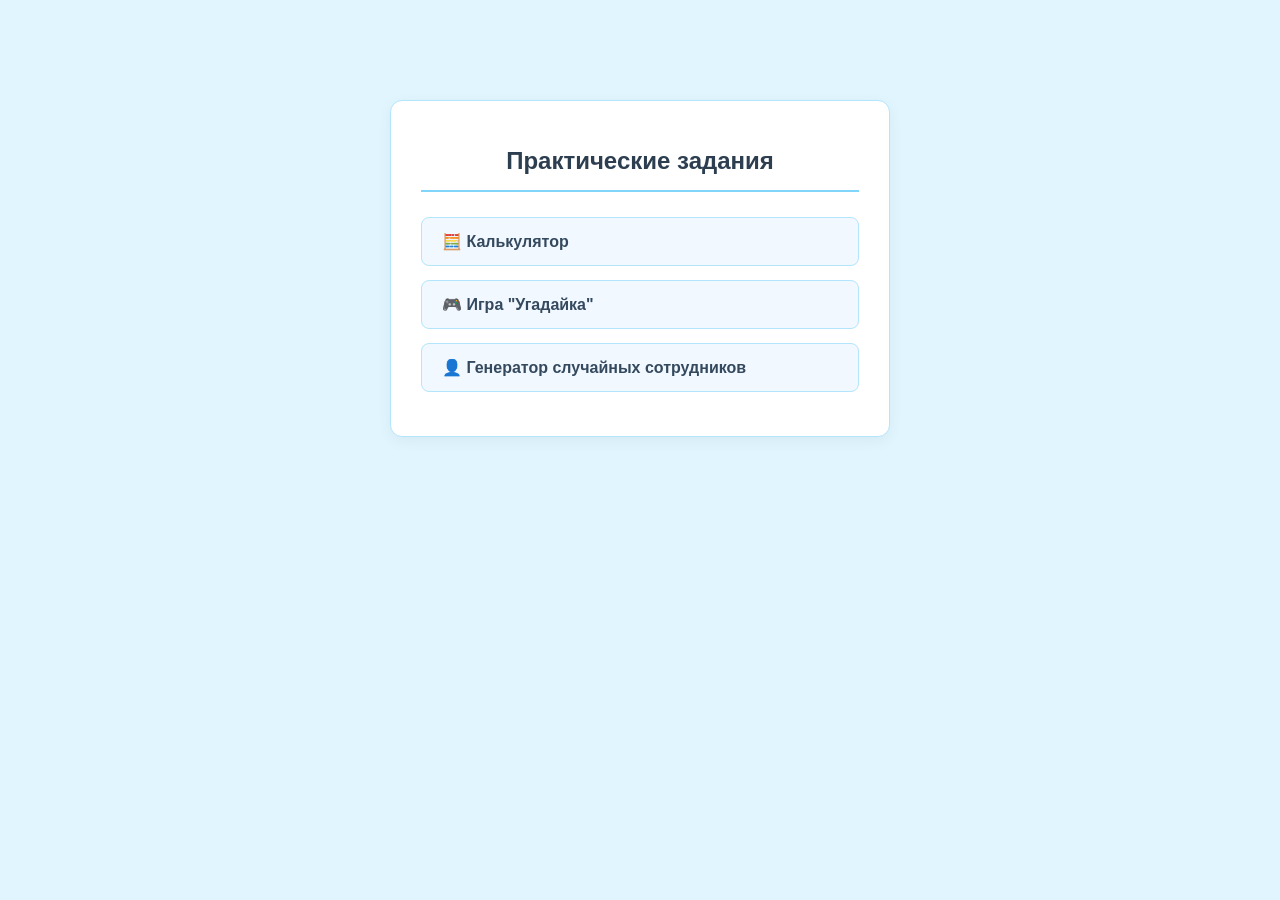
<file: index.html>
<!DOCTYPE html>
<html lang="ru">
<head>
    <meta charset="UTF-8">
    <title>Практика</title>
    <style>
        body { 
            font-family: 'Segoe UI', Arial, sans-serif; 
            max-width: 500px; 
            margin: 80px auto; 
            padding: 20px; 
            background-color: #e1f5fe;
            color: #2c3e50;
        }

        .portfolio-card {
            background-color: #ffffff;
            padding: 30px;
            border-radius: 12px;
            border: 1px solid #b3e5fc;
            box-shadow: 0 4px 15px rgba(0, 0, 0, 0.05);
        }

        h1 { 
            font-size: 24px;
            color: #2c3e50; 
            text-align: center;
            margin-bottom: 25px;
            padding-bottom: 15px;
            border-bottom: 2px solid #81d4fa;
        }

        a { 
            display: block; 
            margin: 14px 0; 
            padding: 14px 20px;
            font-size: 16px; 
            font-weight: 600;
            color: #34495e;
            text-decoration: none;
            background-color: #f1f8ff;
            border: 1px solid #b3e5fc;
            border-radius: 8px;
            transition: all 0.2s ease-in-out;
        }

        a:hover {
            background-color: #29b6f6;
            color: #ffffff;
            transform: translateX(6px);
            box-shadow: 0 4px 10px rgba(41, 182, 246, 0.2);
        }
    </style>
</head>
<body>

    <div class="portfolio-card">
        <h1>Практические задания</h1>
        
        <a href="bjs/07_Number_and_string/">🧮 Калькулятор</a>
        <a href="bjs/08_if_else/">🎮 Игра "Угадайка"</a>
        <a href="bjs/10_function_object/">👤 Генератор случайных сотрудников</a>
    </div>

</body>
</html>
</file>
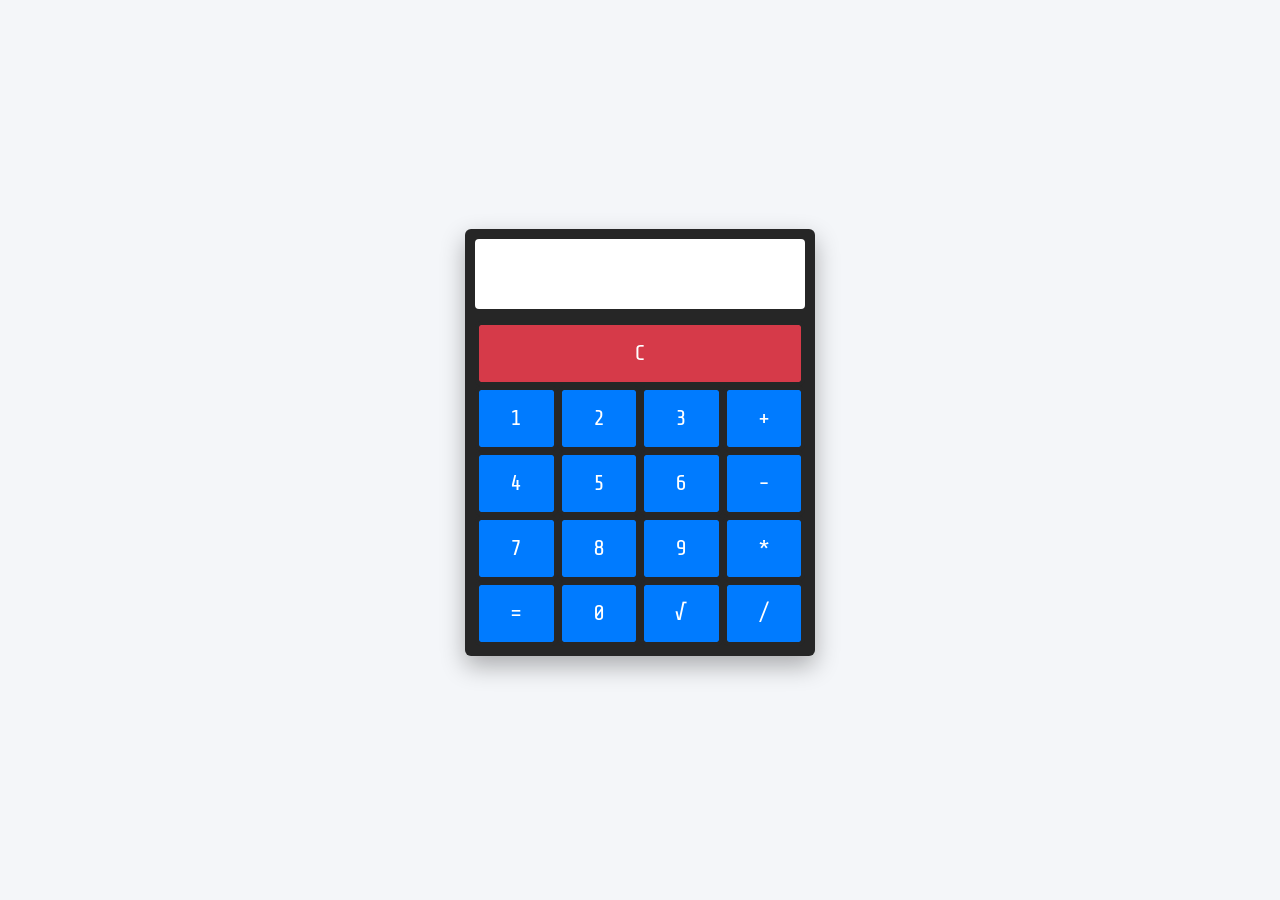
<file: bjs/07_Number_and_string/index.html>
<!DOCTYPE html>
<html lang="en">
<head>
    <meta charset="UTF-8">
    <title>Калькулятор</title>
    <link rel="stylesheet" href="https://stackpath.bootstrapcdn.com/bootstrap/4.4.1/css/bootstrap.min.css"
          integrity="sha384-Vkoo8x4CGsO3+Hhxv8T/Q5PaXtkKtu6ug5TOeNV6gBiFeWPGFN9MuhOf23Q9Ifjh" crossorigin="anonymous">
    <link href="https://fonts.googleapis.com/css2?family=Share+Tech+Mono&display=swap" rel="stylesheet">
    <link rel="stylesheet" href="style.css" type="text/css"/>
</head>
<body>
<div class="container">
    <div class="row calc-row align-items-center">
        <div class="col col-md-4 offset-md-4">
            <div class="form-group">
                <div class="card" id="calc">
                    <div class="card-body">
                        <input class="form-control input-window" id="inputWindow" value="">
                        <div class="row no-gutters">
                            <div class="col">
                                <button class="btn btn-outline-danger form-control" id="btn_clr">C</button>
                            </div>
                        </div>
                        <div class="row no-gutters">
                            <div class="col">
                                <button class="btn btn-outline-primary form-control" id="btn_1">1</button>
                            </div>
                            <div class="col">
                                <button class="btn btn-outline-primary form-control" id="btn_2">2</button>
                            </div>
                            <div class="col">
                                <button class="btn btn-outline-primary form-control" id="btn_3">3</button>
                            </div>
                            <div class="col">
                                <button class="btn btn-outline-primary form-control" id="btn_sum">+</button>
                            </div>
                        </div>
                        <div class="row no-gutters">
                            <div class="col">
                                <button class="btn btn-outline-primary form-control" id="btn_4">4</button>
                            </div>
                            <div class="col">
                                <button class="btn btn-outline-primary form-control" id="btn_5">5</button>
                            </div>
                            <div class="col">
                                <button class="btn btn-outline-primary form-control" id="btn_6">6</button>
                            </div>
                            <div class="col">
                                <button class="btn btn-outline-primary form-control" id="btn_def">-</button>
                            </div>
                        </div>
                        <div class="row no-gutters">
                            <div class="col">
                                <button class="btn btn-outline-primary form-control" id="btn_7">7</button>
                            </div>
                            <div class="col">
                                <button class="btn btn-outline-primary form-control" id="btn_8">8</button>
                            </div>
                            <div class="col">
                                <button class="btn btn-outline-primary form-control" id="btn_9">9</button>
                            </div>
                            <div class="col">
                                <button class="btn btn-outline-primary form-control" id="btn_mult">*</button>
                            </div>
                        </div>
                        <div class="row no-gutters">
                            <div class="col">
                                <button class="btn btn-outline-primary form-control" id="btn_calc">=</button>
                            </div>
                            <div class="col">
                                <button class="btn btn-outline-primary form-control" id="btn_0">0</button>
                            </div>
                            <div class="col">
                                <button class="btn btn-outline-primary form-control" id="btn_sqrt">√</button>
                            </div>
                            <div class="col">
                                <button class="btn btn-outline-primary form-control" id="btn_div">/</button>
                            </div>
                        </div>
                        
                    </div>
                </div>
            </div>
        </div>
    </div>
</div>
<script src="script.js"></script>
</body>
</html>
</file>
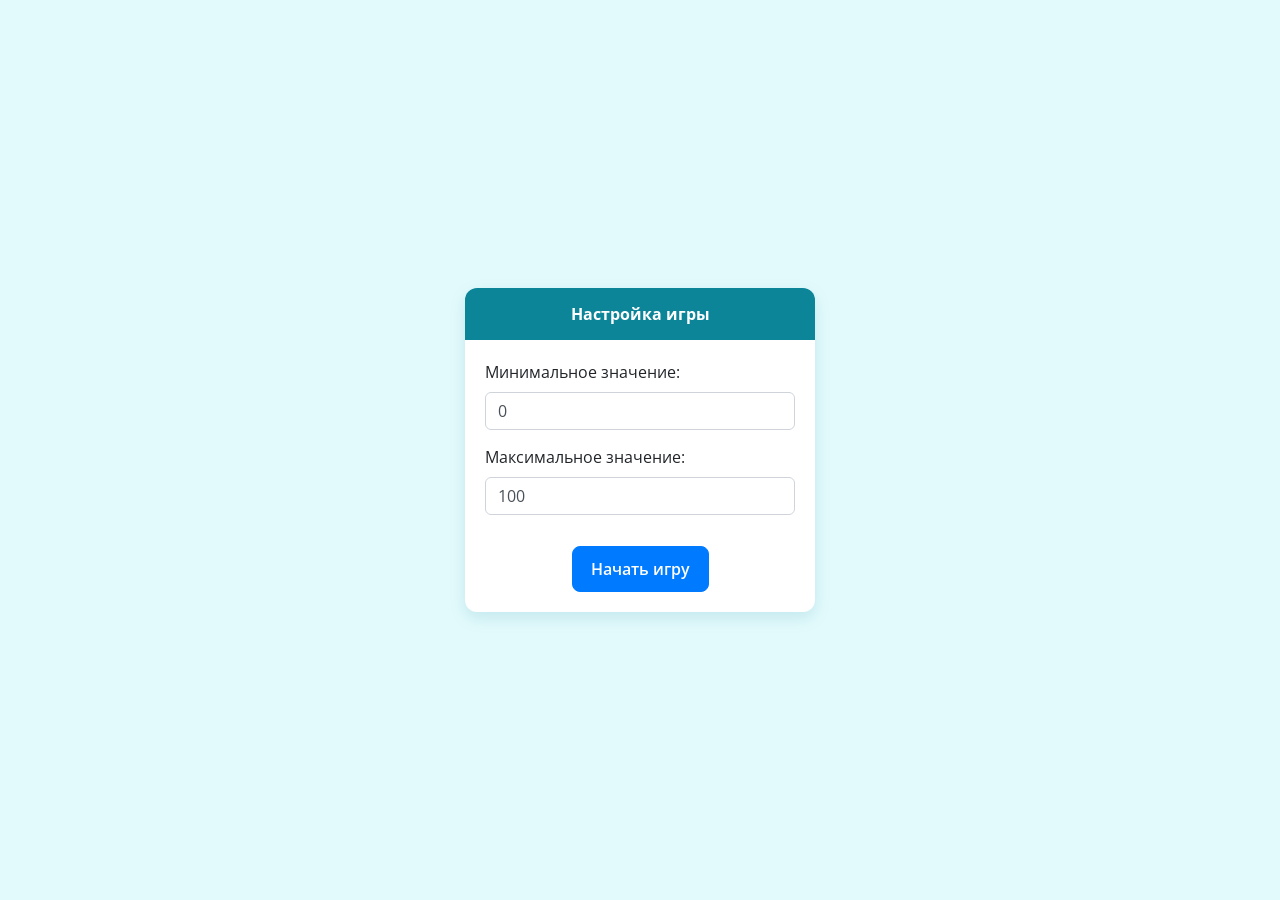
<file: bjs/08_if_else/index.html>
<!DOCTYPE html>
<html lang="en">
<head>
    <meta charset="UTF-8">
    <title>Угадайка</title>
    <link rel="stylesheet" href="https://stackpath.bootstrapcdn.com/bootstrap/4.4.1/css/bootstrap.min.css"
          integrity="sha384-Vkoo8x4CGsO3+Hhxv8T/Q5PaXtkKtu6ug5TOeNV6gBiFeWPGFN9MuhOf23Q9Ifjh" crossorigin="anonymous">
    <link href="https://fonts.googleapis.com/css2?family=Open+Sans" rel="stylesheet">
    <link rel="stylesheet" href="style.css" type="text/css"/>
</head>
<body>
<div class="container">
    <div class="row game-card align-items-center" id="setupBlock">
        <div class="col col-md-4 offset-md-4">
            <div class="card text-center">
                <div class="card-header">
                    <p class="m-0">Настройка игры</p>
                </div>
                <div class="card-body">
                    <div class="form-group">
                        <label>Минимальное значение:</label>
                        <input type="number" id="minInput" class="form-control" value="0">
                    </div>
                    <div class="form-group">
                        <label>Максимальное значение:</label>
                        <input type="number" id="maxInput" class="form-control" value="100">
                    </div>
                    <button class="btn btn-primary mt-3" id="btnStart">Начать игру</button>
                </div>
            </div>
        </div>
    </div>
    <div class="row game-card align-items-center collapse" id="gameBlock">
        <div class="col col-md-4 offset-md-4">
            <div class="card text-center">
                <div class="card-header">
                    <p class="m-0">Вопрос №<span id="orderNumberField">5</span></p>
                </div>
                <div class="card-body">
                    <div class="alert alert-warning mb-3" id="instructionField"></div>
                    
                    <div class="row no-gutters">
                        <div class="col">
                            <h3 class="card-title m-0"><span id="answerField">Вы загадали число 5?</span></h3>
                        </div>
                    </div>
                </div>
                <div class="card-body">
                    <div class="btn-group">
                        <button class="btn btn-info" id="btnLess">&#129047;<br>меньше</button>
                        <button class="btn btn-success btn-lg" id="btnEqual">Верно!</button>
                        <button class="btn btn-info" id="btnOver">больше<br>&#129045;</button>
                    </div>
                </div>
                <div class="card-footer">
                    <button class="btn btn-link" id="btnRetry">Заново</button>
                </div>
            </div>
        </div>
    </div>
</div>
<script src="script.js"></script>
</body>
</html>
</file>
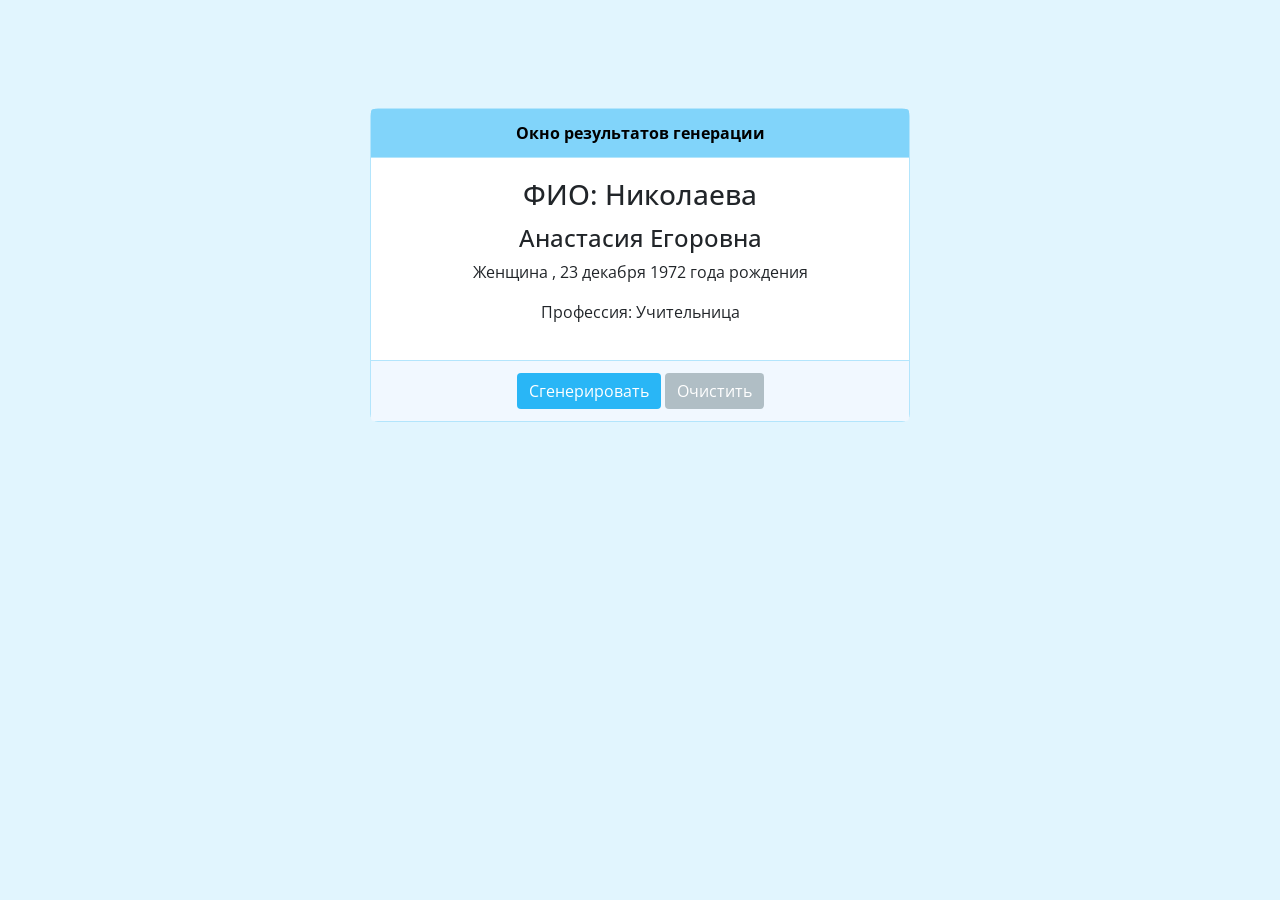
<file: bjs/10_function_object/index.html>
<!DOCTYPE html>
<html lang="en">
<head>
    <meta charset="UTF-8">
    <title>Генератор случайных пользователей</title>
    <link rel="stylesheet" href="https://stackpath.bootstrapcdn.com/bootstrap/4.4.1/css/bootstrap.min.css"
          integrity="sha384-Vkoo8x4CGsO3+Hhxv8T/Q5PaXtkKtu6ug5TOeNV6gBiFeWPGFN9MuhOf23Q9Ifjh" crossorigin="anonymous">
    <link href="https://fonts.googleapis.com/css2?family=Open+Sans" rel="stylesheet">
    <link rel="stylesheet" href="style.css" type="text/css"/>
</head>
<body>
<div class="container">
    <div class="row game-card align-items-center">
        <div class="col col-md-6 offset-md-3">
            <div class="card text-center">
                <div class="card-header">
                    <p class="m-0">Окно результатов генерации</p>
                </div>
                <div class="card-body">
                    <div class="row">
                        <div class="col">
                            <h3 class="card-title">
                                ФИО: <span id="surnameOutput">Генерация фамилии</span>
                            </h3>
                            <h4>
                                <span id="firstNameOutput">Имя</span>
                                <span id="patronymicOutput">Отчество</span>
                            </h4>
                            <p>
                                <span id="genderOutput">Генерация пола</span>
                                <span>, </span>
                                <span id="birthYearOutput">Генерация года рождения</span>
                            </p>
                            <p>
                                Профессия: <span id="professionOutput">Генерация профессии</span>
                            </p>
                        </div>
                    </div>
                </div>
                <div class="card-footer">
                    <button class="btn btn-primary" id="btnRetry">Сгенерировать</button>
                    <button class="btn btn-secondary" id="btnClear">Очистить</button>
                </div>
            </div>
        </div>
    </div>
</div>

<script src="personGenerator.js"></script>
<script src="init.js"></script>
</body>
</html>
</file>
<file: bjs/07_Number_and_string/style.css>
body {
    background-color: #f4f6f9;
}

.calc-row {
    height: 100vh;
    font-family: 'Share Tech Mono', monospace;
}

#calc {
    background-color: #262626;
    border: none;
    border-radius: 6px;
    padding: 10px;
    box-shadow: 0 10px 25px rgba(0,0,0,0.3);
}

#calc .card-body {
    padding: 0; 
}

.input-window {
    text-align: end;
    font-size: 2.2rem;
    height: 70px;
    border-radius: 4px;
    border: none;
    margin-bottom: 12px;
    padding-right: 15px;
    background-color: #ffffff;
    color: #000000;
}

.input-window:focus {
    box-shadow: none;
    border-color: transparent;
}

#calc .btn {
    font-family: 'Share Tech Mono', monospace;
    font-size: 1.4rem;
    border-radius: 6px;
    border: 4px solid #262626; 
    color: #ffffff !important;
    height: 65px;
    display: flex;
    align-items: center;
    justify-content: center;
    transition: all 0.1s ease-in-out;
}

#calc .btn:focus {
    box-shadow: none;
}

#calc .btn:active {
    transform: scale(0.94);
}

#calc #btn_clr {
    background-color: #d63a49 !important;
}
#calc #btn_clr:hover {
    background-color: #bd313f !important;
}

#calc .btn-outline-primary {
    background-color: #007bff !important;
}
#calc .btn-outline-primary:hover {
    background-color: #0069d9 !important;
}
</file>
<file: bjs/08_if_else/style.css>
body {
    background-color: #e3fafc;
}

.game-card {
    height: 100vh;
    font-family: 'Open Sans', sans-serif;
}

.card {
    box-shadow: 0 6px 16px rgba(12, 133, 153, 0.15);
    border-radius: 12px;
    border: none;
    overflow: hidden;
}

.card-header {
    font-weight: bold;
    background-color: #0c8599;
    color: #ffffff;
    border-bottom: none;
    padding: 14px;
}

.form-group {
    text-align: left;
    margin-bottom: 15px;
}

.form-control {
    border-radius: 6px;
}

.btn {
    padding: 10px 18px;
    border-radius: 8px;
    font-weight: 600;
}
</file>
<file: bjs/10_function_object/style.css>
body {
    background-color: #e1f5fe;
    font-family: 'Open Sans', sans-serif;
}

.game-card {
    margin-top: 12vh;
}

.card {
    border: 1px solid #b3e5fc;
    border-radius: 8px;
}

.card-header {
    background-color: #81d4fa;
    color: #000000;
    font-weight: bold;
    border-bottom: 1px solid #b3e5fc;
}

.card-footer {
    background-color: #f1f8ff;
    border-top: 1px solid #b3e5fc;
}

.btn-primary {
    background-color: #29b6f6;
    border: none;
}

.btn-secondary {
    background-color: #b0bec5;
    border: none;
}
</file>
